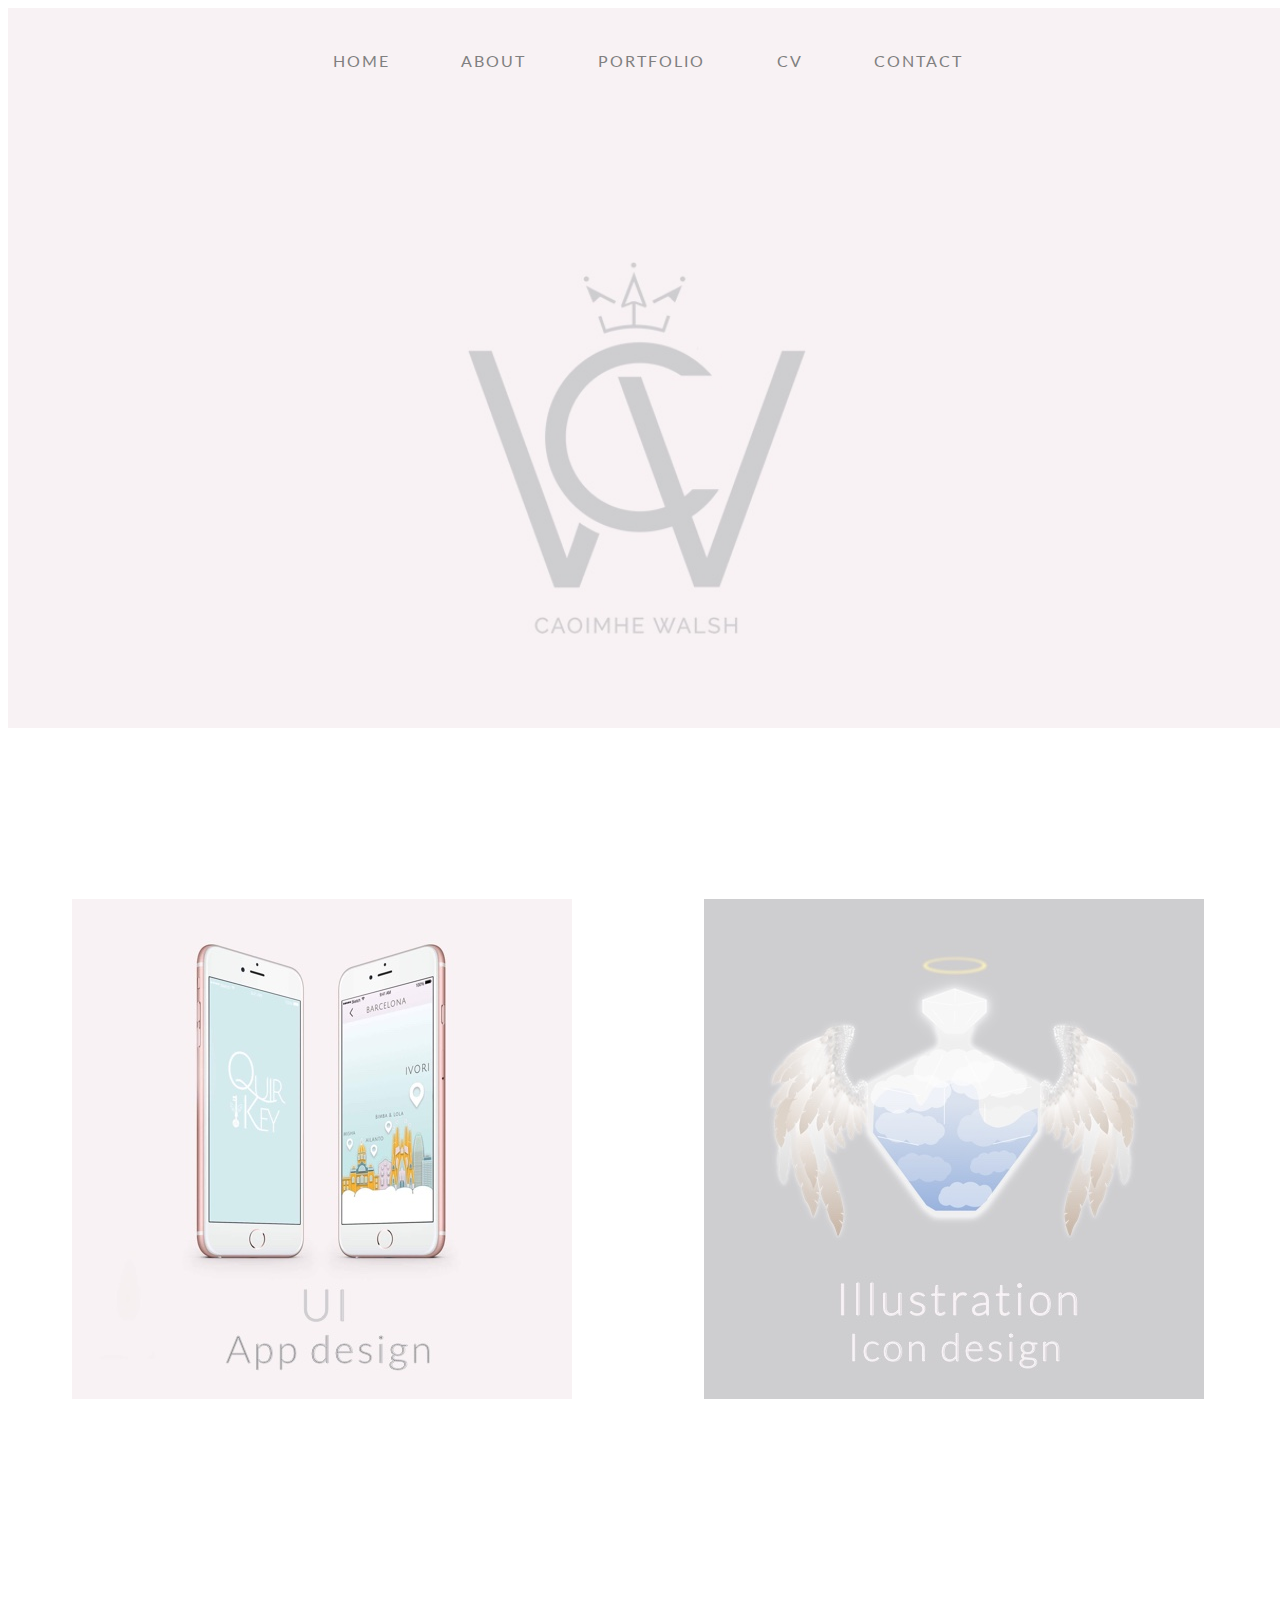
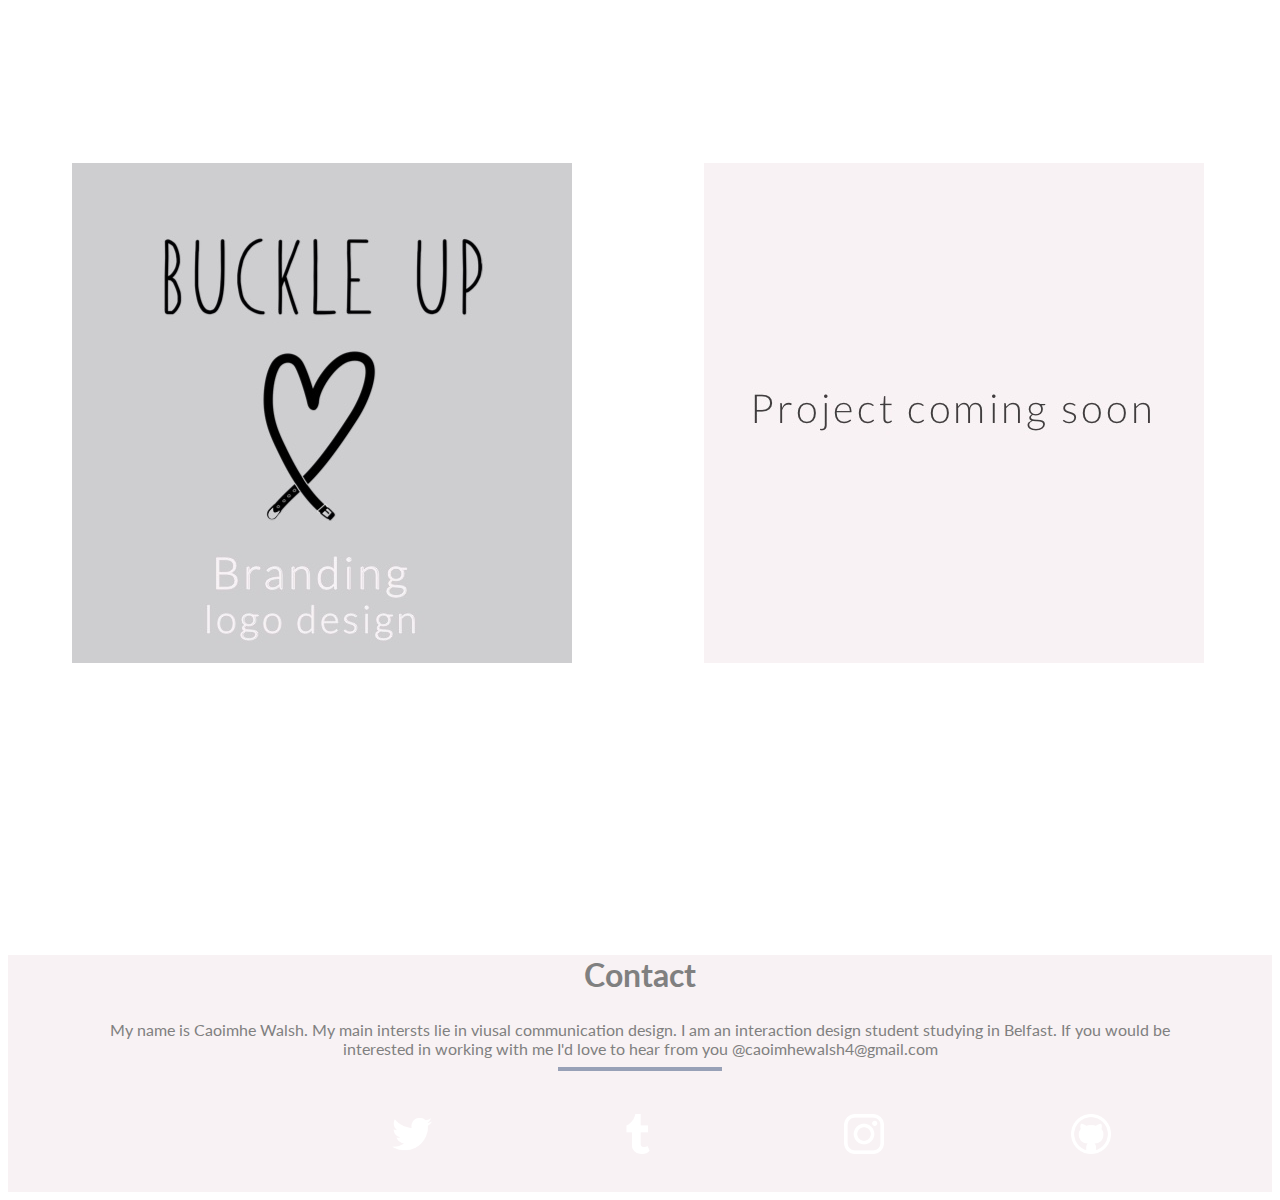
<file: index.html>
<!DOCTYPE html>
<html lang="en">
<head>
    <meta charset="UTF-8">
    <title>Caoimhe Walsh - Portfolio</title>
    <link href="css/style.css" type="text/css" rel="stylesheet">
    <link href="https://fonts.googleapis.com/css?family=Lato" rel="stylesheet">
     <link href="javascript/" type="text/css" rel="stylesheet">
</head>

 <!--<nav>
  <ul>
    <li><a href="#">Home</a></li>
    <li><a href="#">About</a></li>
    <li><a href="#">Portfolio</a></li>
    <li><a href="#">CV</a></li>
    <li><a href="#">Contact</a></li>
  </ul>
</nav>-->

<body>


   <div class="cover">
    <ul class="nav">
    <li><a href="index.html" class="menu">Home</a></li>
    <li><a href="about.html" class="menu">About</a></li>
    <li><a href="index.html#portfolio-view" class="menu">Portfolio</a></li>
    <li><a href="cv.html" class="menu">CV</a></li>
    <li><a href="contact.html" class="menu">Contact</a></li>
  </ul>
</div>

<a id="portfolio-view"></a>

<div class="casestudy1">

  <hr>
  <!--<nav>
  <h2>portfolio</h2>
   <p>This is a selection of my best work. </p>
   </nav>-->
    <a href="casestudy1.html" class="menu"><img src="images/project.jpg" class="app"></a>
    <a href="casestudy2.html" class="menu"><img src="images/project2.jpg" class="icons"></a>

</div>

<div class="casestudy2">

<a href="casestudy3.html" class="menu"><img src="images/project3.jpg" class="brand"></a>
<a href="casestudy4.html" class="menu"><img src="images/project4.jpg" class="fairy"></a>

    
</div>


</body>


<footer>
    <div class="contact">
    <h2>Contact</h2>
    
        <p>My name is Caoimhe Walsh. My main intersts lie in viusal communication design. I am an interaction design student studying in Belfast. If you would be interested in working with me I'd love to hear from you @caoimhewalsh4@gmail.com</p>
    </div>
    <hr>
<div id="contact" class="social">
  <ul id="foot-pos">
    <li><a href="https://twitter.com/caoimhewa"> <img src="images/twitter-logo-silhouette-2.png" onmouseover="this.src='img/twitterhover.png'" onmouseout="this.src='images/twitter-logo-silhouette-2.png'" height="40px"></a></li>
    <li><a href="https://www.tumblr.com/blog/caoimhewa"> <img src="images/tumblr-2.png" onmouseover="this.src='img/tumblrhover.png'"onmouseout="this.src='images/tumblr-2.png'" height="40px"></a></li>
    <li><a href="https://www.instagram.com/c_walsh_design/?hl=en"> <img src="images/instagram-logo-3.png" onmouseover="this.src='img/instagramhover.png'"onmouseout="this.src='images/instagram-logo-3.png'" height="40px"></a></li>
    <li><a href="#https://github.com/caoimhewa"> <img src="images/github.png" onmouseover="this.src='img/pintersthover.png'"onmouseout="this.src='images/github.png'" height="40px"></a></li>
  </ul>
</div> 

    
    
    </footer>


</html>
</file>
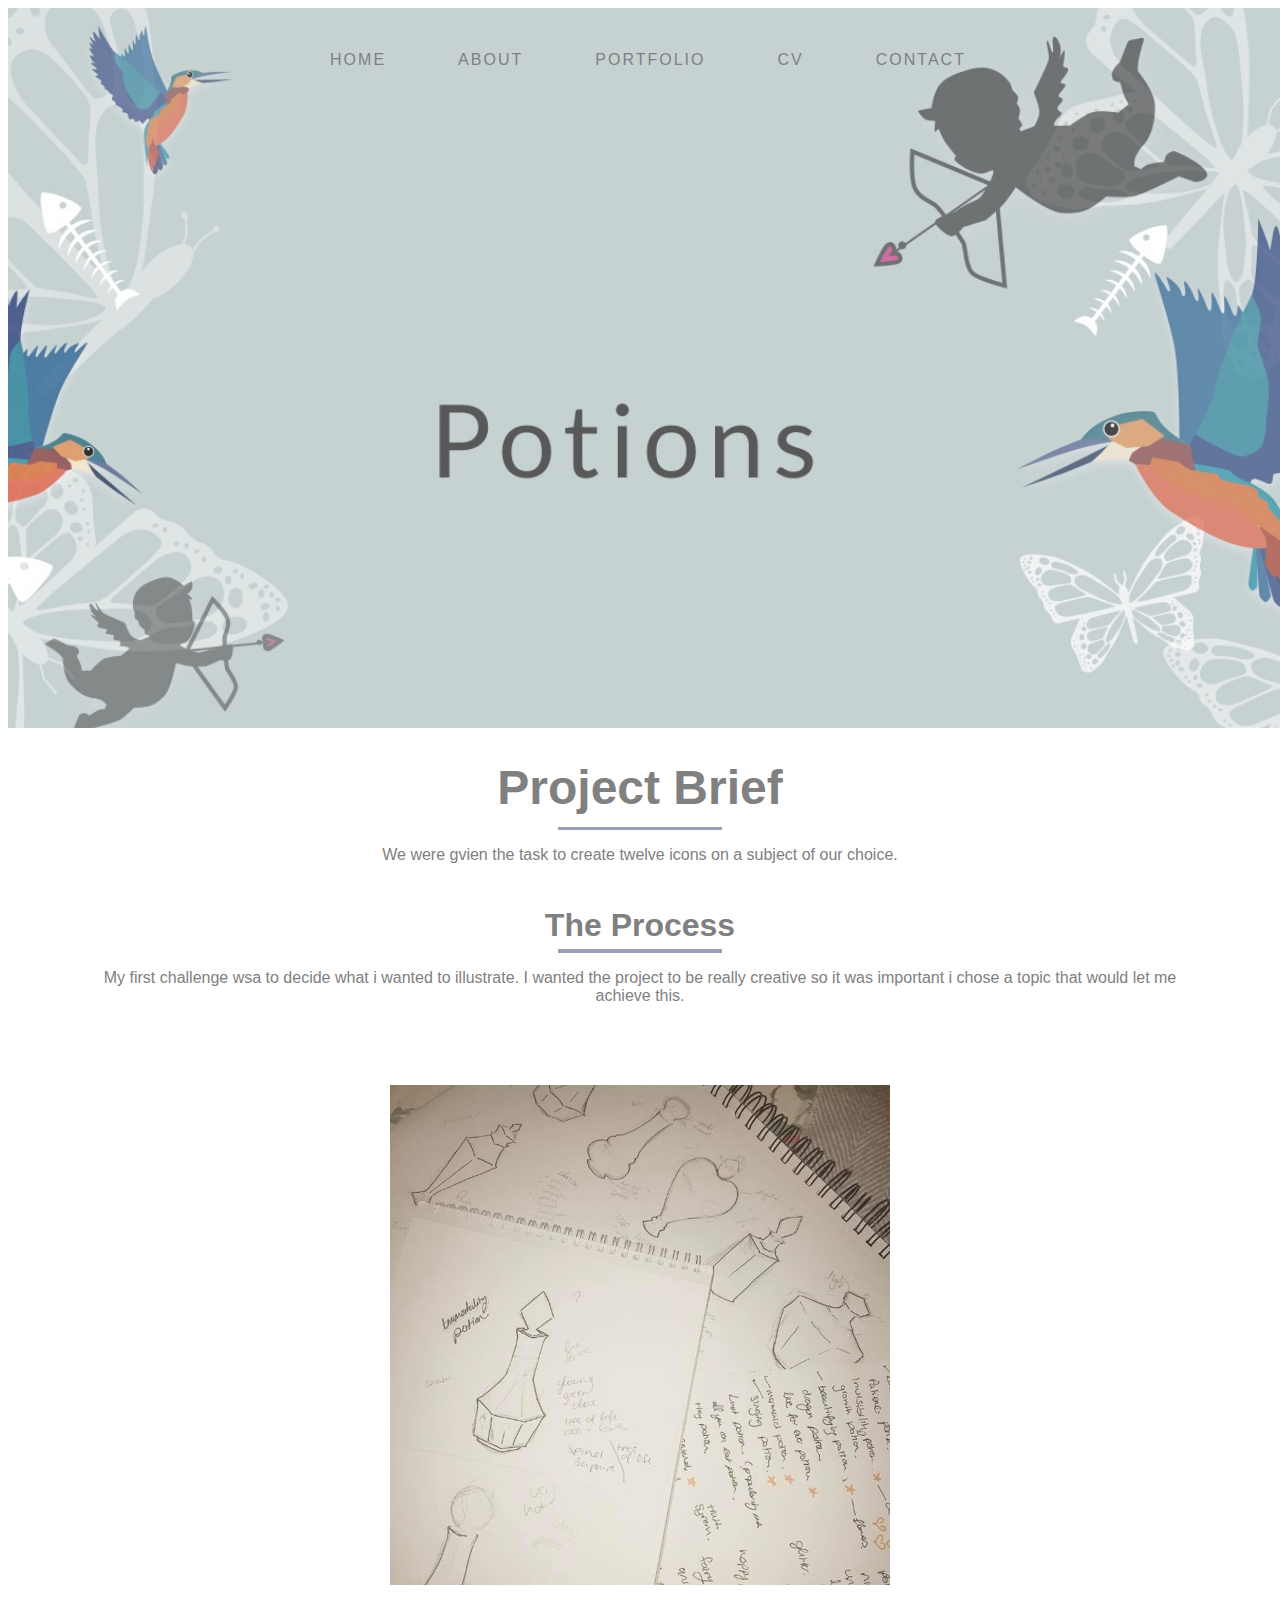
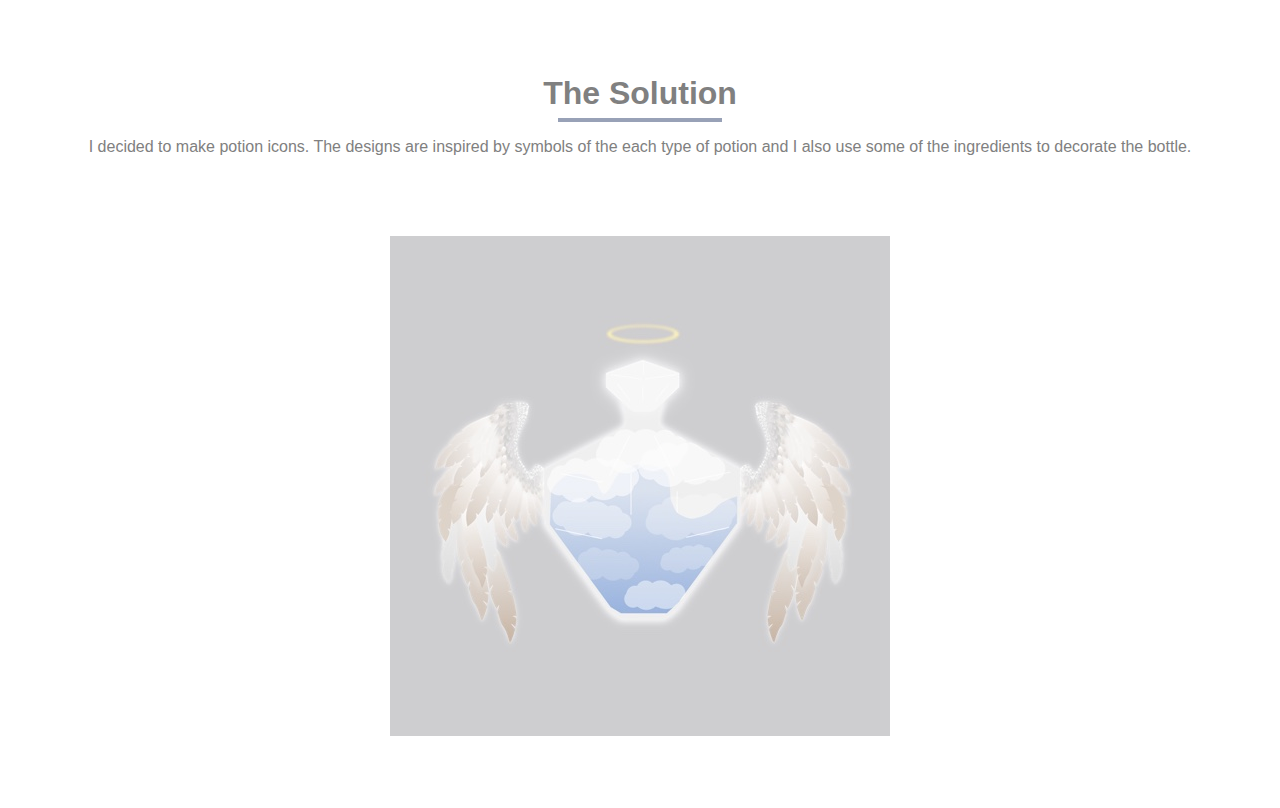
<file: casestudy2.html>
<!DOCTYPE html>
<html lang="en">
<head>
    <meta charset="UTF-8">
    <title>Portfolio site</title>
    <link href="css/style.css" type="text/css" rel="stylesheet">
</head>

 <!--<nav>
  <ul>
    <li><a href="#">Home</a></li>
    <li><a href="#">About</a></li>
    <li><a href="#">Portfolio</a></li>
    <li><a href="#">CV</a></li>
    <li><a href="#">Contact</a></li>
  </ul>
</nav>-->

<body>

<div class="covercasestudy2">
    <ul class="nav">
    <li><a href="index.html" class="menu">Home</a></li>
    <li><a href="about.html" class="menu">About</a></li>
    <li><a href="index.html#portfolio-view" class="menu">Portfolio</a></li>
    <li><a href="cv.html" class="menu">CV</a></li>
    <li><a href="contact.html" class="menu">Contact</a></li>
  </ul>
</div>

<h1>Project Brief</h1>
<hr>
<p>We were gvien the task to create twelve icons on a subject of our choice. </p>
<div class="center">

</div>


<h2>The Process</h2>
<hr>
<p>My first challenge wsa to decide what i wanted to illustrate. I wanted the project to be really creative so it was important i chose a topic that would let me achieve this. </p>
<div class="center">
<img src="images/process3.jpg" class="App">
</div>

<h2>The Solution</h2>
<hr>
<p>I decided to make potion icons. The designs are inspired by symbols of the each type of potion and I also use some of the ingredients to decorate the bottle.</p>
<div class="center">
<img src="images/potioncs.jpg" class="App">

</div>





</body>


<footer>
 

    
    
    </footer>


</html>
</file>
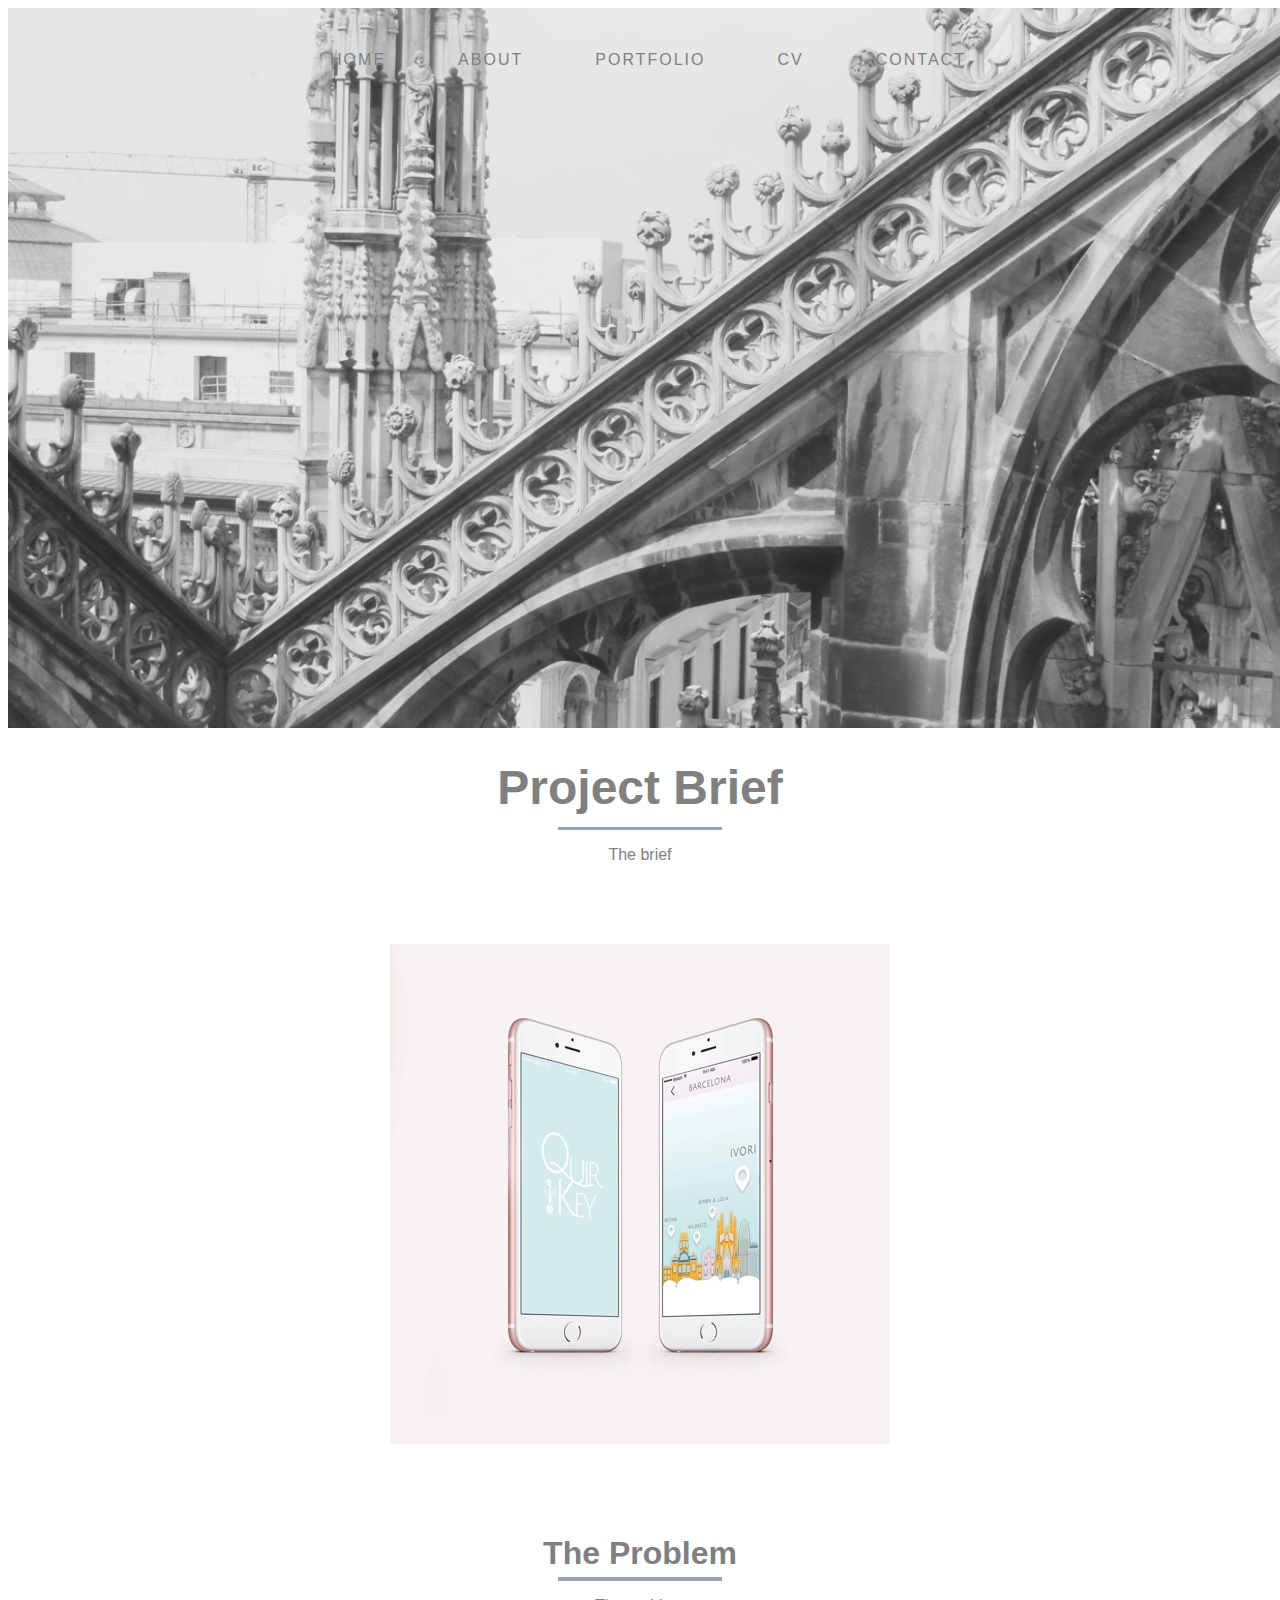
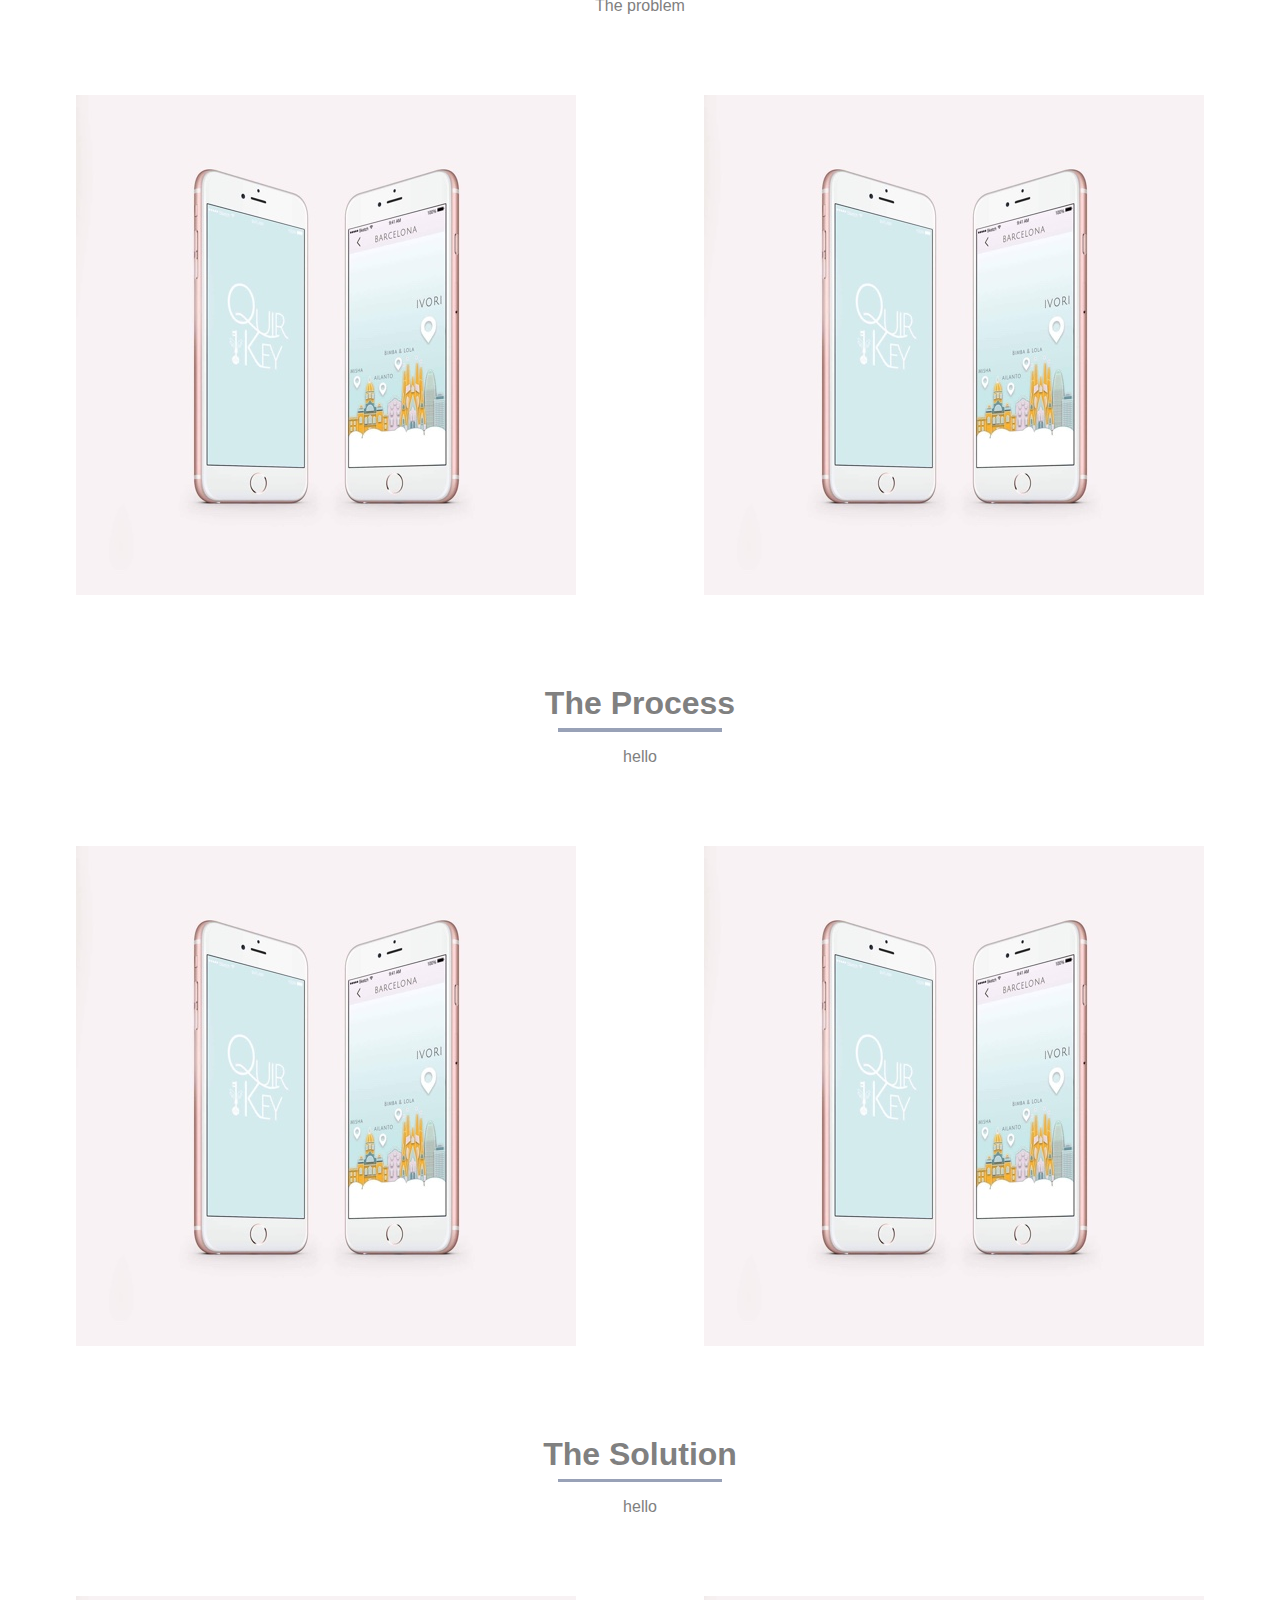
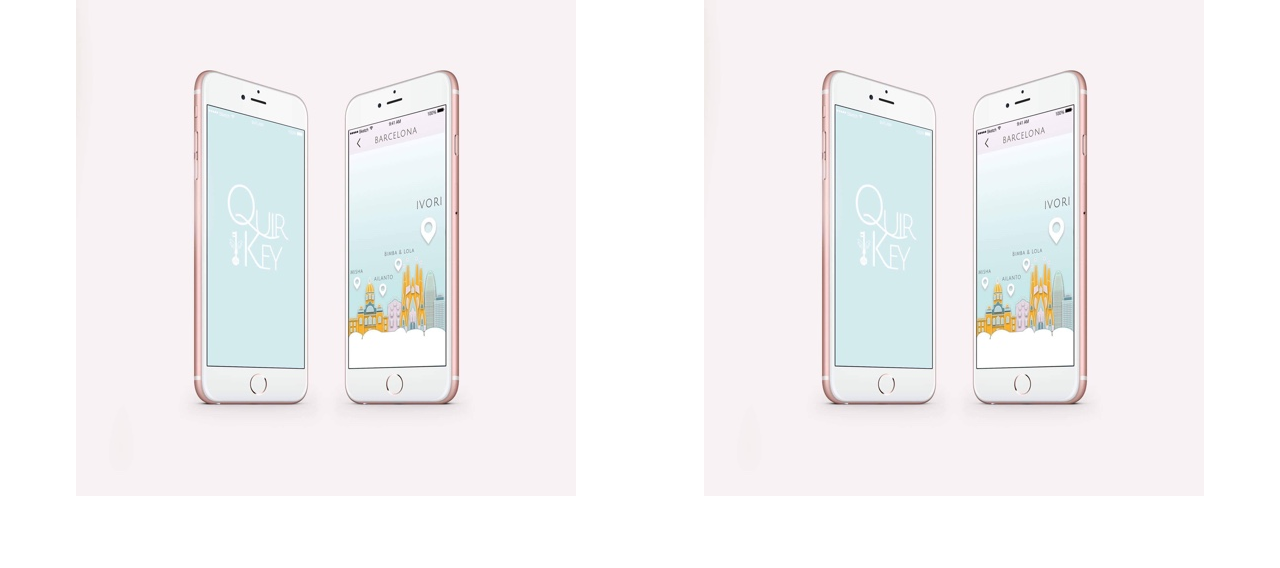
<file: casestudy3.html>
<!DOCTYPE html>
<html lang="en">
<head>
    <meta charset="UTF-8">
    <title>Portfolio site</title>
    <link href="css/style.css" type="text/css" rel="stylesheet">
</head>

 <!--<nav>
  <ul>
    <li><a href="#">Home</a></li>
    <li><a href="#">About</a></li>
    <li><a href="#">Portfolio</a></li>
    <li><a href="#">CV</a></li>
    <li><a href="#">Contact</a></li>
  </ul>
</nav>-->

<body>

<div class="covercasestudy3">
    <ul class="nav">
    <li><a href="index.html" class="menu">Home</a></li>
    <li><a href="about.html" class="menu">About</a></li>
    <li><a href="index.html#portfolio-view" class="menu">Portfolio</a></li>
    <li><a href="cv.html" class="menu">CV</a></li>
    <li><a href="contact.html" class="menu">Contact</a></li>
  </ul>
</div>

<h1>Project Brief</h1>
<hr>
<p>The brief</p>
<div class="center">
<img src="images/app.jpg" class="App">
</div>




<h2>The Problem</h2>
<hr>
<p>The problem</p>
<div class="center">
<img src="images/app.jpg" class="App">
<img src="images/app.jpg" class="App">
</div>

<h2>The Process</h2>
<hr>
<p>hello</p>
<div class="center">
<img src="images/app.jpg" class="App">
<img src="images/app.jpg" class="App">
</div>

<h2>The Solution</h2>
<hr>
<p>hello</p>
<div class="center">
<img src="images/app.jpg" class="App">
<img src="images/app.jpg" class="App">
</div>




</body>


<footer>
 

    
    
    </footer>


</html>
</file>
<file: css/style.css>
body {
    
overflow-x: hidden;
font-family: 'Lato', sans-serif;

    
}

a {color: grey;}
a:hover {color: white;}

h1 { text-align: center; color: grey; font-size: 3em;}
h2 { text-align: center; color: grey; font-size: 2em;}
p {text-align: center; color: gray;
padding-left: 5em;
padding-right: 5em}

.center {
    display: flex;
    justify-content: center;
    
}

.center img {margin: 5vw;}

/*-------------------- page cover -----------------------*/


div.cover{
    background: url(../images/cover1.jpg)
    center center no-repeat;
    height: 80vh;
    width: 100vw;
    background-size: cover;
    position: relative;
    display: inline-block;
    background-attachment: fixed;
    margin-right: 20vh
}
    
div.covercasestudy1{
    background: url(../images/covercs1.jpg)
    center center no-repeat;
    height: 80vh;
    width: 100vw;
    background-size: cover;
    position: relative;
    display: inline-block;
    background-attachment: fixed;
    margin-right: 20vh
}

div.covercasestudy2{
    background: url(../images/covercs2.jpg)
    center center no-repeat;
    height: 80vh;
    width: 100vw;
    background-size: cover;
    position: relative;
    display: inline-block;
    background-attachment: fixed;
    margin-right: 20vh
}

div.covercasestudy3{
    background: url(../images/milan.jpg)
    center center no-repeat;
    height: 80vh;
    width: 100vw;
    background-size: cover;
    position: relative;
    display: inline-block;
    background-attachment: fixed;
    margin-right: 20vh
}

div.covercasestudy4{
    background: url(../images/milan.jpg)
    center center no-repeat;
    height: 80vh;
    width: 100vw;
    background-size: cover;
    position: relative;
    display: inline-block;
    background-attachment: fixed;
    margin-right: 20vh
}
   
    
    div.casestudy1 {
        height: 100vh;
        width: 100vw;
        display: inline-block;
 } 



    div.casestudy2 {
    height: 100vh;
    width: 100vw;
    display: inline-block;
    
    }

/*---------------- NAV --------------------*/   


ul.nav {
    
      padding: 1em 0;
  /*border-top: 1px solid #f2f2f2;
  border-bottom: 1px solid #f2f2f2;*/
  margin-bottom: 4em;
  margin-top: 3vh;
  width: 60vw;
  display: block;
  margin-left: auto;
  margin-right: auto;
      text-align: center;
  text-transform: uppercase;
  letter-spacing: 2px;
}
    


ul li  {
  display: inline;
  margin: 20px;
  padding-left: 1vw;
  padding-right: 1vw;

}

ul li a {
  color: grey;
  text-decoration: none;
}

 ul li a:hover {
  border-bottom: none;
 opacity: .6;
}


/*-------------- portfolio -----------*/

img.app {
    margin-left: 5vw;
    margin-top: 20vh
  }   

img.icons {
    margin-left: 10vw;
    
}

img.brand {
    margin-left: 5vw;
    margin-top: 15vh;
    margin-bottom: 20vh;
}

img.fairy {
    margin-left: 10vw;
    margin-bottom: 20vh;
}


    
    



/*--------------- footer---------------*/
#nav-pos a:hover { color: #98A1B7;}

#work {margin: 0 a}

.contact {color: white;
           margin-bottom: 30px}

hr  { 
    width: 13%;
    border: 0;
    background-color: #98A1B7;
    height: 3.5px;
    margin-top: -1.3em;}

footer {background-color: #F8F2F4; text-align: center;}
    
 footer ul {
    list-style-type: none;
    margin: 0;
    padding: 0;
    overflow: hidden;
}

footer li {
    float: left;
}

footer li a {
    display: block;
    color: white;
    text-align: center;
    padding: 16px;
    text-decoration: ;
}

footer li a:hover {
   
    color: #E3BCBC;
}

#foot-pos {
width:100%;
margin:0 auto;
list-style:none;
    
}

.social {
margin: 0 auto;
margin-left: 300px;    
}


#foot-pos li {
float:left;
}
#foot-pos a {
display:block;
text-align:center;
width:150px; /* fixed width */
text-decoration:none; 
padding: 15px;
color:clear;
margin-left: -1.2em
}


/*--------------- footer---------------*/
















/*----------------- case study 1 ------------*/
</file>
